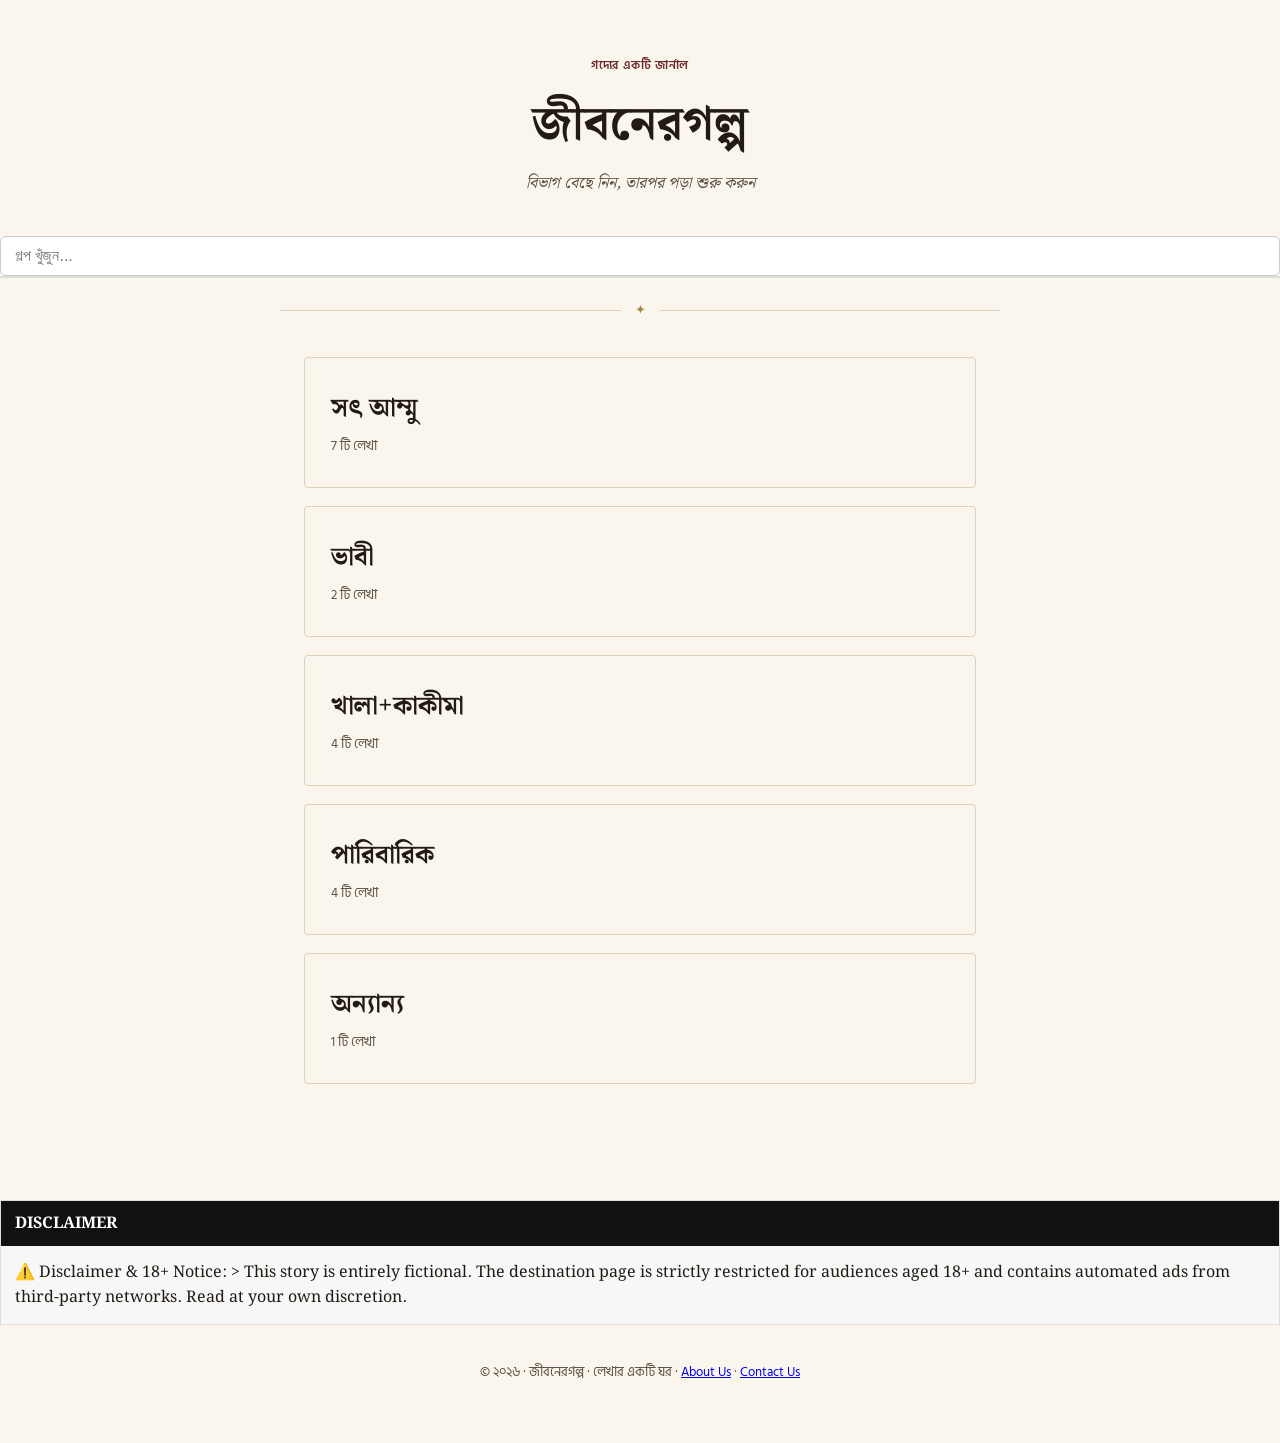
<file: index.html>
<!DOCTYPE html>
<html lang="bn">
<head>
<!-- Google tag (gtag.js) -->
<script async src="https://www.googletagmanager.com/gtag/js?id=G-V8ZJNGEXMR"></script>
<script>
  window.dataLayer = window.dataLayer || [];
  function gtag(){dataLayer.push(arguments);}
  gtag('js', new Date());

  gtag('config', 'G-V8ZJNGEXMR');
</script>
<meta charset="UTF-8">
<meta name="viewport" content="width=device-width, initial-scale=1.0">
  <script async src="https://pagead2.googlesyndication.com/pagead/js/adsbygoogle.js?client=ca-pub-4611477070029703"
     crossorigin="anonymous"></script>
<title>জীবনেরগল্প — গদ্যের ঠিকানা</title>
<link rel="stylesheet" href="style.css">
</head>
<body>

<header>
  <div class="eyebrow">গদ্যের একটি জার্নাল</div>
  <a class="site-title-link" href="index.html"><h1 class="site-title">জীবনেরগল্প</h1></a>
  <div class="tagline">বিভাগ বেছে নিন, তারপর পড়া শুরু করুন</div>
</header>
  <div class="search-box">
  <input type="text" id="search-input" placeholder="গল্প খুঁজুন...">
  <div id="search-results"></div>
</div>

<div class="rule ornate">✦</div>

<main>
  <div class="category-grid" id="category-grid"></div>
</main>

<!-- Disclaimer box -->
<div id="disclaimer" style="border:1px solid #ddd; margin:16px 0;">
  <div style="background:#111; color:#fff; font-weight:bold; padding:10px 14px; text-transform:uppercase;">
    <span id="disclaimer-title"></span>
  </div>
  <div style="padding:14px; background:#f7f7f7;">
    <span id="disclaimer-text"></span>
  </div>
</div>

<!-- Load data.js BEFORE this script -->
<script src="data.js"></script>
<script>
  document.getElementById('disclaimer-title').textContent = disclaimerData.title;
  document.getElementById('disclaimer-text').textContent = disclaimerData.message;
</script>
<footer>
  © ২০২৬ · জীবনেরগল্প · লেখার একটি ঘর ·
  <a href="about.html">About Us</a> ·
  <a href="contact.html">Contact Us</a>
</footer>
<script src="data.js"></script>
<script>
  const grid = document.getElementById('category-grid');
  CATEGORIES.forEach(cat => {
    const count = PIECES.filter(p => p.category === cat.slug).length;
    const card = document.createElement('a');
    card.className = 'category-card';
    card.href = `category.html?cat=${cat.slug}`;
    card.innerHTML = `
      <div class="category-name">${cat.name}</div>
      <div class="category-count">${count} টি লেখা</div>
    `;
    grid.appendChild(card);
  });

</script>
  <script>
  const searchInput = document.getElementById('search-input');
  const resultsBox = document.getElementById('search-results');
  searchInput.addEventListener('input', () => {
    const query = searchInput.value.trim().toLowerCase();
    resultsBox.innerHTML = '';
    if (query.length === 0) return;
    const matches = PIECES.filter(p =>
      p.title.toLowerCase().includes(query)
    );
    if (matches.length === 0) {
      resultsBox.innerHTML = '<p>কোনো ফলাফল পাওয়া যায়নি।</p>';
      return;
    }
    matches.forEach(piece => {
      const item = document.createElement('a');
      item.href = `piece.html?id=${piece.id}`;
      item.className = 'search-result-item';
      item.textContent = piece.title;
      resultsBox.appendChild(item);
    });
  });
</script>

</body>
</html>
</file>
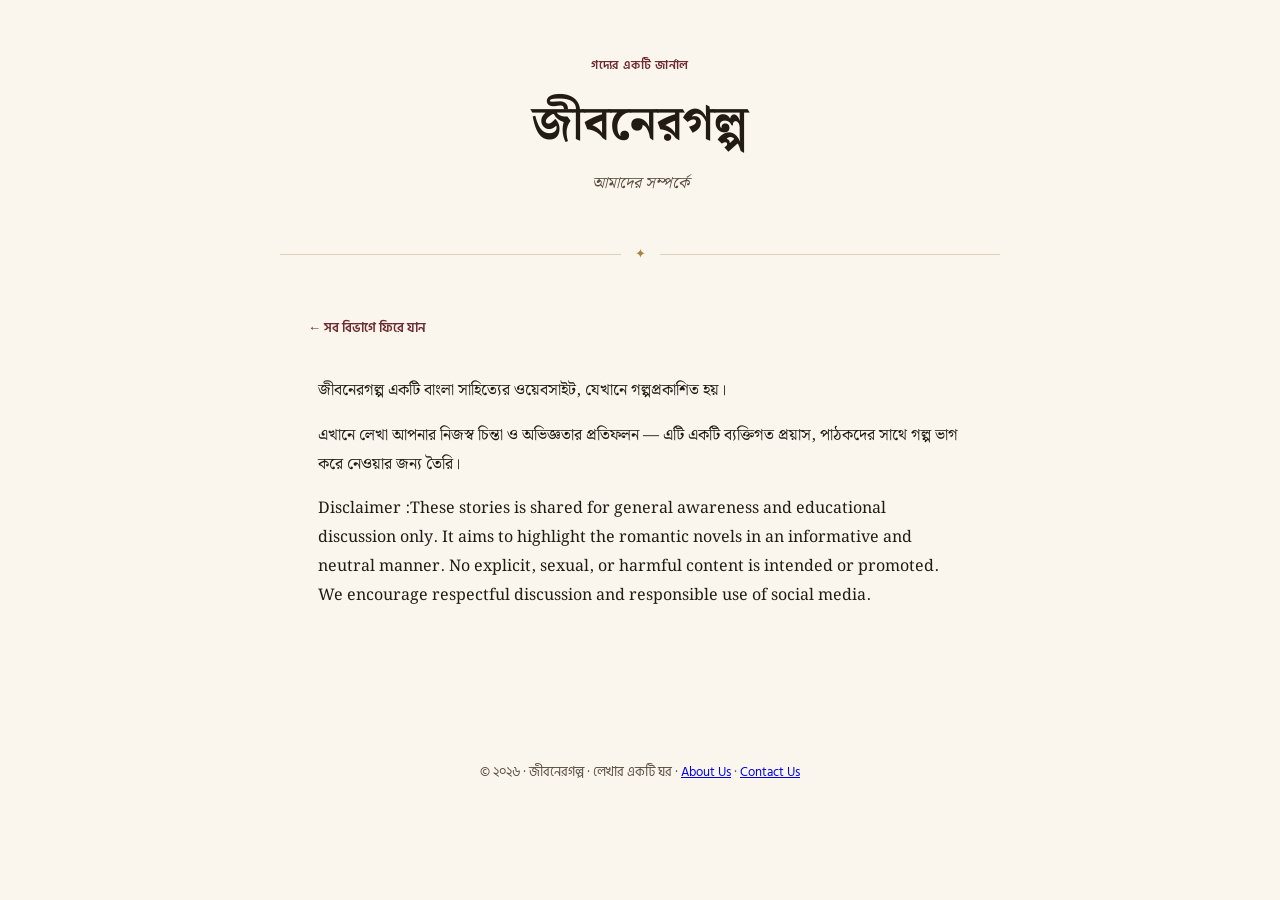
<file: about.html>
<!DOCTYPE html>
<html lang="bn">
<head>
  <meta charset="UTF-8">
  <meta name="viewport" content="width=device-width, initial-scale=1.0">
  <title>আমাদের সম্পর্কে – জীবনেরগল্প</title>
  <link rel="stylesheet" href="style.css">

  <!-- Google tag (gtag.js) -->
  <script async src="https://www.googletagmanager.com/gtag/js?id=G-XNJDZ1F3L8"></script>
  <script>
    window.dataLayer = window.dataLayer || [];
    function gtag(){dataLayer.push(arguments);}
    gtag('js', new Date());
    gtag('config', 'G-XNJDZ1F3L8');
  </script>

  <!-- Google AdSense -->
  <script async src="https://pagead2.googlesyndication.com/pagead/js/adsbygoogle.js?client=ca-pub-4611477070029703"
       crossorigin="anonymous"></script>
</head>
<body>

<header>
  <div class="eyebrow">গদ্যের একটি জার্নাল</div>
  <a class="site-title-link" href="index.html"><h1 class="site-title">জীবনেরগল্প</h1></a>
  <div class="tagline">আমাদের সম্পর্কে</div>
</header>

<div class="rule ornate">✦</div>

<main>
  <a class="back-link" href="index.html">← সব বিভাগে ফিরে যান</a>
  <div style="padding:14px; line-height:1.8;">
    <p>জীবনেরগল্প একটি বাংলা সাহিত্যের ওয়েবসাইট, যেখানে গল্পপ্রকাশিত হয়।</p>
    <p>এখানে লেখা আপনার নিজস্ব চিন্তা ও অভিজ্ঞতার প্রতিফলন — এটি একটি ব্যক্তিগত প্রয়াস, পাঠকদের সাথে গল্প ভাগ করে নেওয়ার জন্য তৈরি।</p>
     <p>Disclaimer :These stories is shared for general awareness and educational discussion only.
It aims to highlight the romantic novels in an informative and neutral manner.  
No explicit, sexual, or harmful content is intended or promoted.
We encourage respectful discussion and responsible use of social media. <p>
  </div>
</main>

<footer>
  © ২০২৬ · জীবনেরগল্প · লেখার একটি ঘর ·
  <a href="about.html">About Us</a> ·
  <a href="contact.html">Contact Us</a>
</footer>

<script src="data.js"></script>
</body>
</html>
</file>
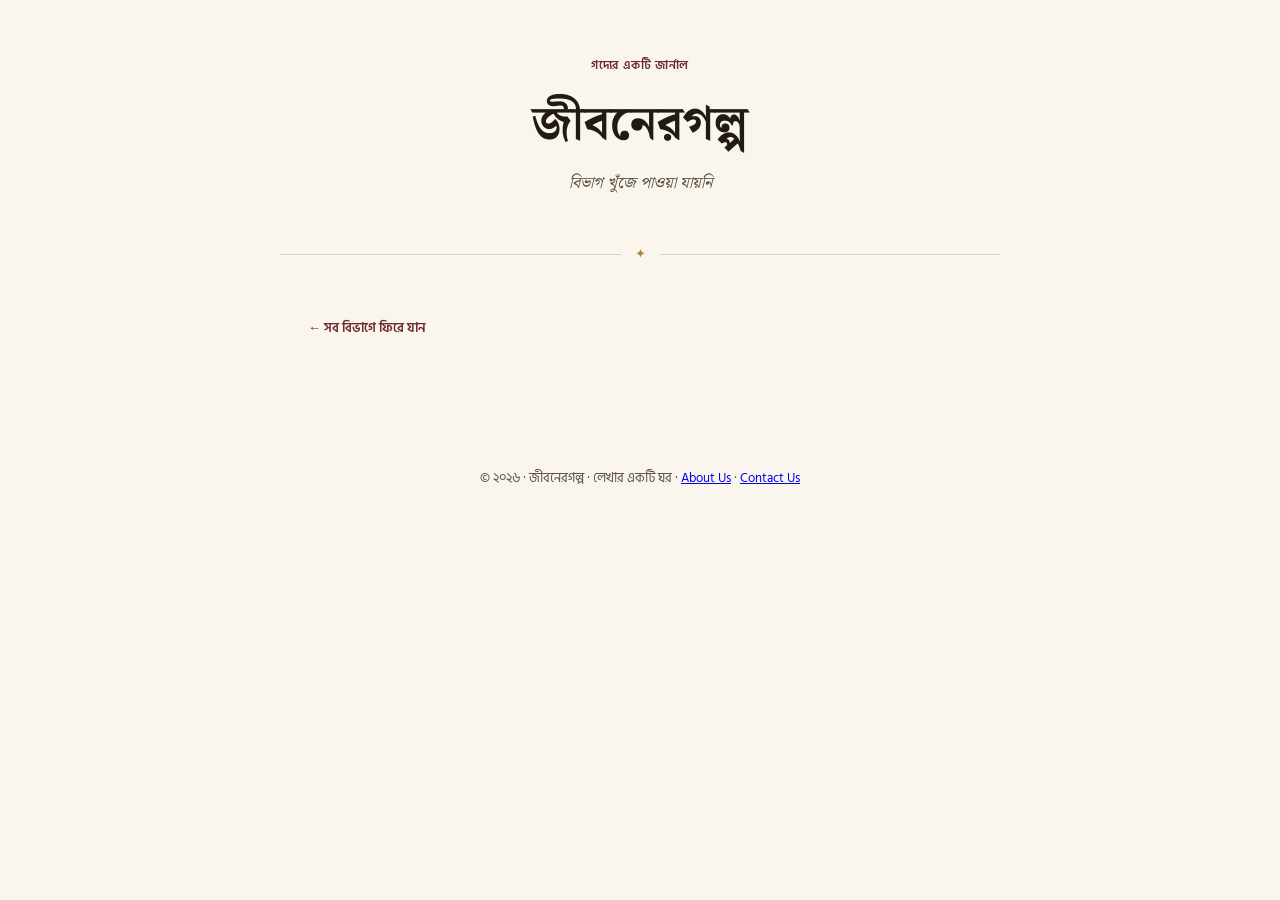
<file: category.html>
<!DOCTYPE html>
<html lang="bn">
<head>
<meta charset="UTF-8">
<meta name="viewport" content="width=device-width, initial-scale=1.0">
<title>জীবনেরগল্প</title>
<link rel="stylesheet" href="style.css">
<script async src="https://pagead2.googlesyndication.com/pagead/js/adsbygoogle.js?client=ca-pub-4611477070029703"
     crossorigin="anonymous"></script>
<!-- Google tag (gtag.js) -->
<script async src="https://www.googletagmanager.com/gtag/js?id=G-V8ZJNGEXMR"></script>
<script>
  window.dataLayer = window.dataLayer || [];
  function gtag(){dataLayer.push(arguments);}
  gtag('js', new Date());

  gtag('config', 'G-V8ZJNGEXMR');
</script>

</head>
<body>

<header>
  <div class="eyebrow">গদ্যের একটি জার্নাল</div>
  <a class="site-title-link" href="index.html"><h1 class="site-title">জীবনেরগল্প</h1></a>
  <div class="tagline" id="cat-name">বিভাগ</div>
</header>

<div class="rule ornate">✦</div>

<main>
  <a class="back-link" href="index.html">← সব বিভাগে ফিরে যান</a>
  <div id="entry-list"></div>
</main>

<footer>
  © ২০২৬ · জীবনেরগল্প · লেখার একটি ঘর ·
  <a href="about.html">About Us</a> ·
  <a href="contact.html">Contact Us</a>
</footer>
<script src="data.js"></script>
<script>
  const params = new URLSearchParams(window.location.search);
  const slug = params.get('cat');
  const category = CATEGORIES.find(c => c.slug === slug);
  const list = document.getElementById('entry-list');

  if (category) {
    document.getElementById('cat-name').textContent = category.name;
    const items = PIECES.filter(p => p.category === slug);

    if (items.length === 0) {
      list.innerHTML = `<div class="empty-note">এই বিভাগে এখনো কোনো লেখা নেই।</div>`;
    } else {
      items.forEach(p => {
        const a = document.createElement('a');
        a.className = 'entry';
        a.href = `piece.html?id=${p.id}`;
        a.innerHTML = `
          <div class="entry-meta">${p.meta}</div>
          <h2 class="entry-title">${p.title}</h2>
          <p class="entry-excerpt">${p.excerpt}</p>
        `;
        list.appendChild(a);
      });
    }
  } else {
    document.getElementById('cat-name').textContent = "বিভাগ খুঁজে পাওয়া যায়নি";
  }
</script>

</body>
</html>
</file>
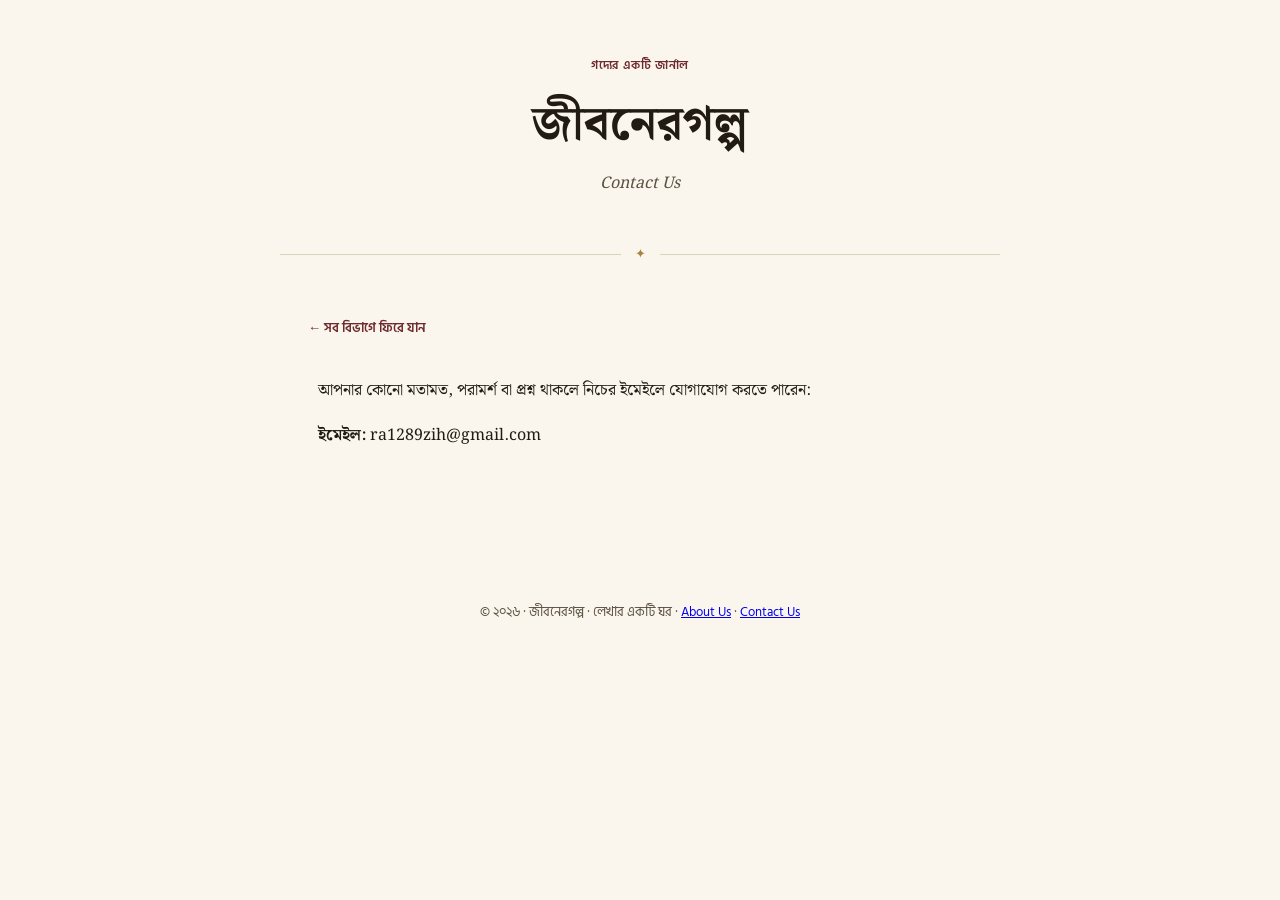
<file: contact.html>
<!DOCTYPE html>
<html lang="bn">
<head>
  <meta charset="UTF-8">
  <meta name="viewport" content="width=device-width, initial-scale=1.0">
  <title>Contact Us – জীবনেরগল্প</title>
  <link rel="stylesheet" href="style.css">

  <!-- Google tag (gtag.js) -->
  <script async src="https://www.googletagmanager.com/gtag/js?id=G-XNJDZ1F3L8"></script>
  <script>
    window.dataLayer = window.dataLayer || [];
    function gtag(){dataLayer.push(arguments);}
    gtag('js', new Date());
    gtag('config', 'G-XNJDZ1F3L8');
  </script>

  <!-- Google AdSense -->
  <script async src="https://pagead2.googlesyndication.com/pagead/js/adsbygoogle.js?client=ca-pub-4611477070029703"
       crossorigin="anonymous"></script>
</head>
<body>

<header>
  <div class="eyebrow">গদ্যের একটি জার্নাল</div>
  <a class="site-title-link" href="index.html"><h1 class="site-title">জীবনেরগল্প</h1></a>
  <div class="tagline">Contact Us</div>
</header>

<div class="rule ornate">✦</div>

<main>
  <a class="back-link" href="index.html">← সব বিভাগে ফিরে যান</a>
  <div style="padding:14px; line-height:1.8;">
    <p>আপনার কোনো মতামত, পরামর্শ বা প্রশ্ন থাকলে নিচের ইমেইলে যোগাযোগ করতে পারেন:</p>
    <p><strong>ইমেইল:</strong> ra1289zih@gmail.com</p>
  </div>
</main>

<footer>
  © ২০২৬ · জীবনেরগল্প · লেখার একটি ঘর ·
  <a href="about.html">About Us</a> ·
  <a href="contact.html">Contact Us</a>
</footer>

<script src="data.js"></script>
</body>
</html>
</file>
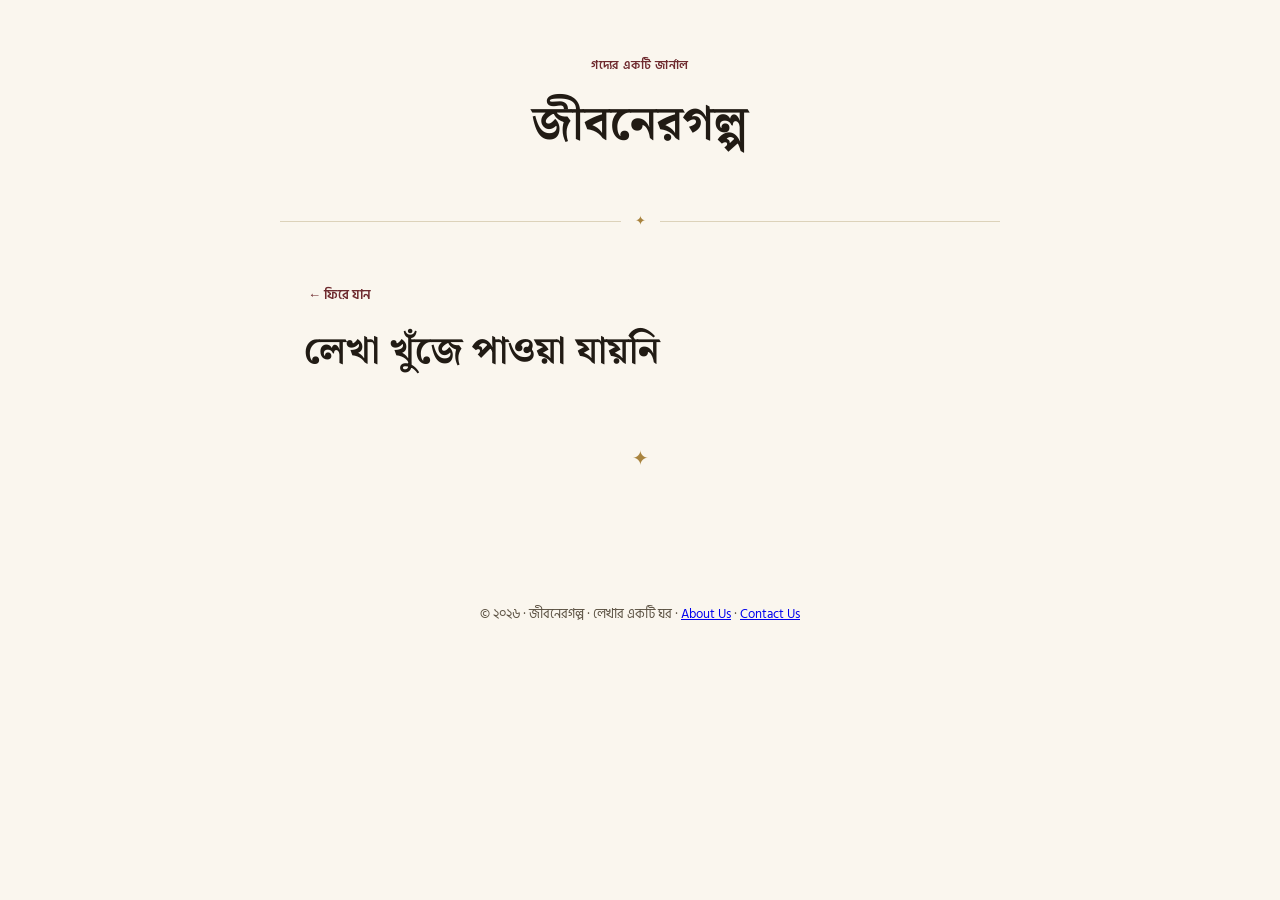
<file: piece.html>
<!DOCTYPE html>
<html lang="bn">
<head>
<meta charset="UTF-8">
<meta name="viewport" content="width=device-width, initial-scale=1.0">
<title>জীবনেরগল্প</title>
<link rel="stylesheet" href="style.css">
<script async src="https://pagead2.googlesyndication.com/pagead/js/adsbygoogle.js?client=ca-pub-4611477070029703"
     crossorigin="anonymous"></script>
<!-- Google tag (gtag.js) -->
<script async src="https://www.googletagmanager.com/gtag/js?id=G-V8ZJNGEXMR"></script>
<script>
  window.dataLayer = window.dataLayer || [];
  function gtag(){dataLayer.push(arguments);}
  gtag('js', new Date());

  gtag('config', 'G-V8ZJNGEXMR');
</script>
</head>
<body>

<header>
  <div class="eyebrow">গদ্যের একটি জার্নাল</div>
  <a class="site-title-link" href="index.html"><h1 class="site-title">জীবনেরগল্প</h1></a>
</header>

<div class="rule ornate">✦</div>

<main>
  <a class="back-link" id="back-btn" href="index.html">← ফিরে যান</a>
  <div class="piece-meta" id="piece-meta"></div>
  <h1 class="piece-title" id="piece-title"></h1>
  <div class="piece-body" id="piece-body"></div>
  <div class="piece-end">✦</div>
</main>

<footer>
  © ২০২৬ · জীবনেরগল্প · লেখার একটি ঘর ·
  <a href="about.html">About Us</a> ·
  <a href="contact.html">Contact Us</a>
</footer>
<script src="data.js"></script>
<script>
  const params = new URLSearchParams(window.location.search);
  const id = params.get('id');
  const piece = PIECES.find(p => p.id === id);

  if (piece) {
    const category = CATEGORIES.find(c => c.slug === piece.category);
    document.title = piece.title + " — জীবনেরগল্প";
    document.getElementById('piece-meta').textContent = `${category ? category.name : ''} · ${piece.meta}`;
    document.getElementById('piece-title').textContent = piece.title;
    document.getElementById('piece-body').innerHTML = piece.body;
    document.getElementById('back-btn').href = `category.html?cat=${piece.category}`;
    document.getElementById('back-btn').textContent = `← ${category ? category.name : ''}-এ ফিরে যান`;
  } else {
    document.getElementById('piece-title').textContent = "লেখা খুঁজে পাওয়া যায়নি";
  }
</script>

</body>
</html>
</file>
<file: style.css>
@import url('https://fonts.googleapis.com/css2?family=Noto+Serif+Bengali:wght@400;600;700&family=Hind+Siliguri:wght@400;500;600&display=swap');

:root{
  --paper:#FAF6EE;
  --ink:#211B14;
  --ink-soft:#5B5142;
  --wine:#6E2A2E;
  --gold:#A9843F;
  --rule:#DCD2BA;
}

*{box-sizing:border-box;}
html{scroll-behavior:smooth;}
body{
  margin:0;
  background:var(--paper);
  color:var(--ink);
  font-family:'Noto Serif Bengali', serif;
  -webkit-font-smoothing:antialiased;
}

header{
  max-width:720px;
  margin:0 auto;
  padding:56px 24px 24px;
  text-align:center;
}
.eyebrow{
  font-family:'Hind Siliguri', sans-serif;
  font-size:12px;
  letter-spacing:.05em;
  color:var(--wine);
  margin-bottom:12px;
  font-weight:600;
}
h1.site-title{
  font-family:'Noto Serif Bengali', serif;
  font-weight:700;
  font-size:clamp(32px, 6vw, 48px);
  margin:0;
}
a.site-title-link{ text-decoration:none; color:inherit; }
.tagline{
  font-style:italic;
  color:var(--ink-soft);
  font-size:16px;
  margin-top:8px;
}

.rule.ornate{
  display:flex;
  align-items:center;
  justify-content:center;
  max-width:720px;
  margin:24px auto;
  gap:14px;
  color:var(--gold);
  font-size:13px;
}
.rule.ornate::before, .rule.ornate::after{
  content:"";
  flex:1;
  height:1px;
  background:var(--rule);
}

main{
  max-width:720px;
  margin:0 auto;
  padding:12px 24px 100px;
}

/* Category cards (page 1) */
.category-grid{
  display:grid;
  gap:18px;
}
.category-card{
  display:block;
  padding:30px 26px;
  border:1px solid var(--rule);
  border-radius:4px;
  text-decoration:none;
  color:inherit;
  transition:border-color .2s ease, transform .2s ease, background .2s ease;
}
.category-card:hover{
  border-color:var(--wine);
  transform:translateY(-2px);
  background:rgba(110,42,46,0.03);
}
.category-name{
  font-family:'Noto Serif Bengali', serif;
  font-weight:700;
  font-size:26px;
  margin:0 0 6px;
}
.category-count{
  font-family:'Hind Siliguri', sans-serif;
  font-size:13px;
  color:var(--ink-soft);
}

/* Title list (page 2) */
.entry{
  display:block;
  padding:26px 4px;
  border-bottom:1px solid var(--rule);
  text-decoration:none;
  color:inherit;
  cursor:pointer;
  transition:padding-left .25s ease, background .25s ease;
}
.entry:hover{
  padding-left:14px;
  background:linear-gradient(90deg, rgba(110,42,46,0.04), transparent 60%);
}
.entry:last-child{border-bottom:none;}
.entry-meta{
  font-family:'Hind Siliguri', sans-serif;
  font-size:12.5px;
  color:var(--ink-soft);
  margin-bottom:6px;
}
.entry-title{
  font-family:'Noto Serif Bengali', serif;
  font-weight:700;
  font-size:24px;
  margin:0 0 4px;
}
.entry-excerpt{
  color:var(--ink-soft);
  font-size:15.5px;
  line-height:1.7;
  margin:0;
}

/* Full piece (page 3) */
.back-link{
  font-family:'Hind Siliguri', sans-serif;
  font-size:13px;
  color:var(--wine);
  text-decoration:none;
  display:inline-flex;
  align-items:center;
  gap:6px;
  margin:16px 4px 8px;
  font-weight:600;
}
.back-link:hover{text-decoration:underline;}

.piece-title{
  font-family:'Noto Serif Bengali', serif;
  font-weight:700;
  font-size:clamp(28px,5vw,38px);
  margin:14px 0 6px;
  line-height:1.3;
}
.piece-meta{
  font-family:'Hind Siliguri', sans-serif;
  font-size:12.5px;
  color:var(--ink-soft);
}
.piece-body{
  padding:20px 4px 10px;
  font-size:19px;
  line-height:2;
}
.piece-body p{margin:0 0 1.4em;}

.piece-end{
  text-align:center;
  color:var(--gold);
  font-size:20px;
  margin:30px 0 8px;
}

.empty-note{
  color:var(--ink-soft);
  font-family:'Hind Siliguri', sans-serif;
  font-size:15px;
  padding:30px 4px;
}

footer{
  max-width:720px;
  margin:0 auto;
  padding:20px 24px 60px;
  text-align:center;
  font-family:'Hind Siliguri', sans-serif;
  font-size:13px;
  color:var(--ink-soft);
}

@media (max-width:480px){
  header{padding:40px 20px 18px;}
  .piece-body{font-size:17.5px;}
}
.search-box {
  position: relative;
  margin: 16px 0;
}

#search-input {
  width: 100%;
  padding: 10px 14px;
  font-size: 1em;
  border: 1px solid #ccc;
  border-radius: 6px;
}

#search-results {
  position: absolute;
  width: 100%;
  background: #fff;
  border: 1px solid #ddd;
  z-index: 10;
}

.search-result-item {
  display: block;
  padding: 8px 14px;
  text-decoration: none;
  color: #111;
  border-bottom: 1px solid #eee;
}

.search-result-item:hover {
  background: #f5f5f5;
}
</file>
